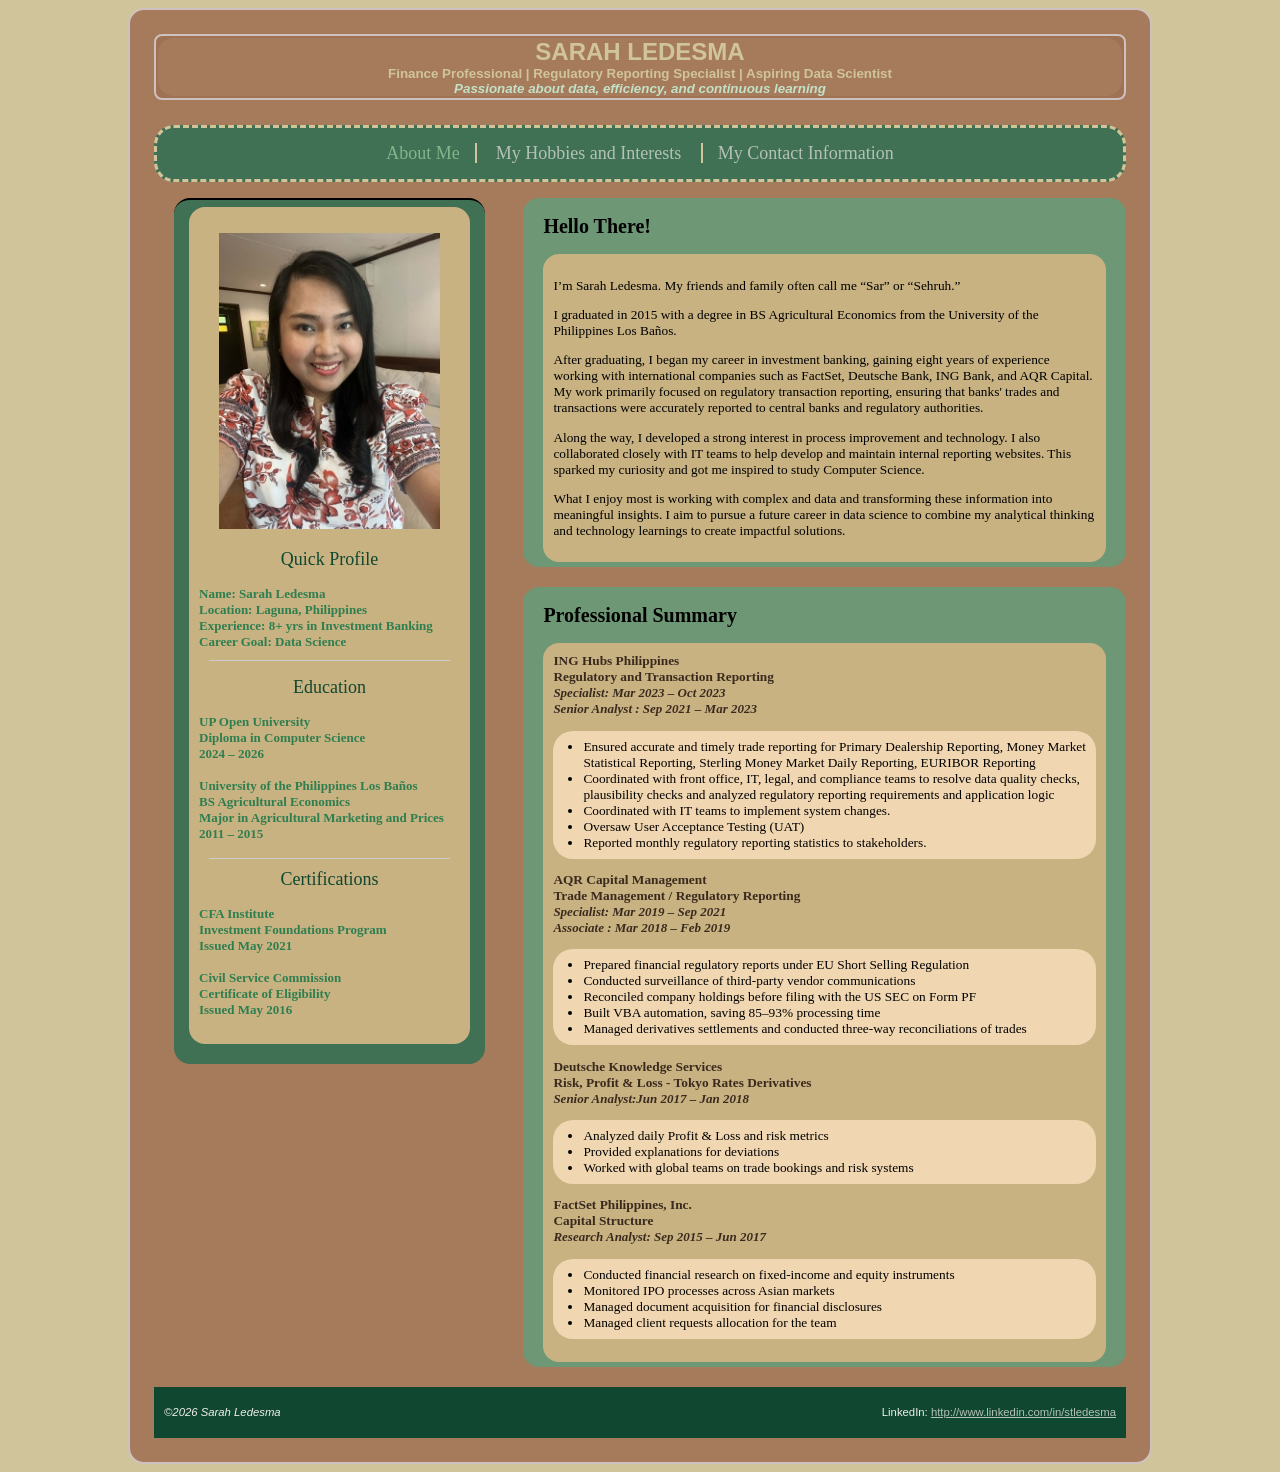
<file: index.html>
<!DOCTYPE html>
<html>

<head>
  <title>Home</title>
  <link type="text/css" rel="stylesheet" href="css/my-first-stylesheet.css" />
  <meta name="viewport" content="width=device-width, initial-scale=1.0">
</head>

<header>
  <nav>
    <h1>SARAH LEDESMA</h1>
    <p class="tagline">Finance Professional | Regulatory Reporting Specialist | Aspiring Data Scientist</p>
    <p class="add_tagline">Passionate about data, efficiency, and continuous learning</p>
  </nav>
</header>

<body>
  <nav>
    <ul>
      <li class="selected">About Me</li>
      <li><a href="hobbies-interests.html"> My Hobbies and Interests </a></li>
      <li><a href="contact-info.html"> My Contact Information</a></li>
    </ul>
  </nav>




  <aside>
    <section>
      <p>
        <img class="medium" src="images/me_me.jpg" alt="Picture of Me" />
      </p>
      <p class="profile">Quick Profile</p>
      <p>
      <p class="info">Name:<span> Sarah Ledesma</span></p>
      <p class="info">Location:<span> Laguna, Philippines</span></p>
      <p class="info">Experience:<span> 8+ yrs in Investment Banking</span></p>
      <p class="info">Career Goal:<span> Data Science</span></p>

      <hr>
      <p>
      <p class="profile">Education</p>
      <p></p>
      <p class="info">UP Open University</p>
      <p class="info">Diploma in Computer Science</p>
      <p class="info">2024 – 2026</p>
      </p>

      <p>
      <p class="info">University of the Philippines Los Baños</p>
      <p class="info">BS Agricultural Economics</p>
      <p class="info">Major in Agricultural Marketing and Prices</p>
      <p class="info">2011 – 2015</p>
      </p>

      <hr>
      <p class="profile">Certifications</p>
      <p></p>
      <p class="info">CFA Institute</p>
      <p class="info">Investment Foundations Program</p>
      <p class="info">Issued May 2021</p>
      </p>

      <p class="info">Civil Service Commission</p>
      <p class="info">Certificate of Eligibility</p>
      <p class="info">Issued May 2016</p>
      </p>
    </section>

  </aside>

  <article>
    <h1>Hello There!</h1>
    <section>

      <p>I’m Sarah Ledesma. My friends and family often call me “Sar” or “Sehruh.”</p>

      <p>I graduated in 2015 with a degree in BS Agricultural Economics from the University of the Philippines Los
        Baños. </p>

      <p>After graduating, I began my career in investment banking, gaining eight years of experience working with
        international companies such as FactSet, Deutsche Bank, ING Bank, and AQR Capital. My work primarily focused on
        regulatory transaction reporting, ensuring that banks' trades and transactions
        were accurately reported to central banks and regulatory authorities. </p>

      <p> Along the way, I developed a strong interest in process improvement and technology. I also collaborated
        closely with IT teams to help develop and maintain internal reporting websites. This sparked my curiosity and
        got me inspired to study Computer Science.</p>

      <p>What I enjoy most is working with complex and data and transforming these information into meaningful insights.
        I aim to pursue a future career in data science to combine my analytical thinking and technology learnings to
        create impactful solutions.
      </p>

  </article>

  <article>
    <h1>Professional Summary</h1>
    <section>

      <p class="company">ING Hubs Philippines</p>
      <p class="work">Regulatory and Transaction Reporting</p>
      <p class="year">Specialist: Mar 2023 – Oct 2023</p>
      <p class="year">Senior Analyst : Sep 2021 – Mar 2023</p>
      <ul>
        <li>Ensured accurate and timely trade reporting for Primary Dealership Reporting, Money Market Statistical
          Reporting, Sterling Money Market Daily Reporting, EURIBOR Reporting</li>
        <li>Coordinated with front office, IT, legal, and compliance teams to resolve data quality checks, plausibility
          checks and analyzed regulatory reporting requirements and application logic</li>
        <li>Coordinated with IT teams to implement system changes.</li>
        <li>Oversaw User Acceptance Testing (UAT)</li>
        <li>Reported monthly regulatory reporting statistics to stakeholders.</li>
      </ul>
      </p>


      <p class="company">AQR Capital Management</p>
      <p class="work">Trade Management / Regulatory Reporting</p>
      <p class="year">Specialist: Mar 2019 – Sep 2021</p>
      <p class="year">Associate : Mar 2018 – Feb 2019</p>
      <ul>
        <li>Prepared financial regulatory reports under EU Short Selling Regulation</li>
        <li>Conducted surveillance of third-party vendor communications</li>
        <li>Reconciled company holdings before filing with the US SEC on Form PF</li>
        <li>Built VBA automation, saving 85–93% processing time</li>
        <li>Managed derivatives settlements and conducted three-way reconciliations of trades</li>
      </ul>
      </p>

      <p class="company">Deutsche Knowledge Services</p>
      <p class="work">Risk, Profit & Loss - Tokyo Rates Derivatives</p>
      <p class="year">Senior Analyst:Jun 2017 – Jan 2018</p>
      <ul>
        <li>Analyzed daily Profit & Loss and risk metrics</li>
        <li>Provided explanations for deviations</li>
        <li>Worked with global teams on trade bookings and risk systems</li>
      </ul>
      </p>


      <p class="company">FactSet Philippines, Inc.</p>
      <p class="work">Capital Structure</p>
      <p class="year">Research Analyst: Sep 2015 – Jun 2017</p>
      <ul>
        <li>Conducted financial research on fixed-income and equity instruments</li>
        <li>Monitored IPO processes across Asian markets</li>
        <li>Managed document acquisition for financial disclosures</li>
        <li>Managed client requests allocation for the team</li>
      </ul>
      </p>
    </section>

  </article>



  <footer>
    <p class="copyright">©2026 Sarah Ledesma</p>
    <p class="contact">LinkedIn: <a href="http://www.linkedin.com/in/stledesma">http://www.linkedin.com/in/stledesma</a>
    </p>
  </footer>
</body>
</file>
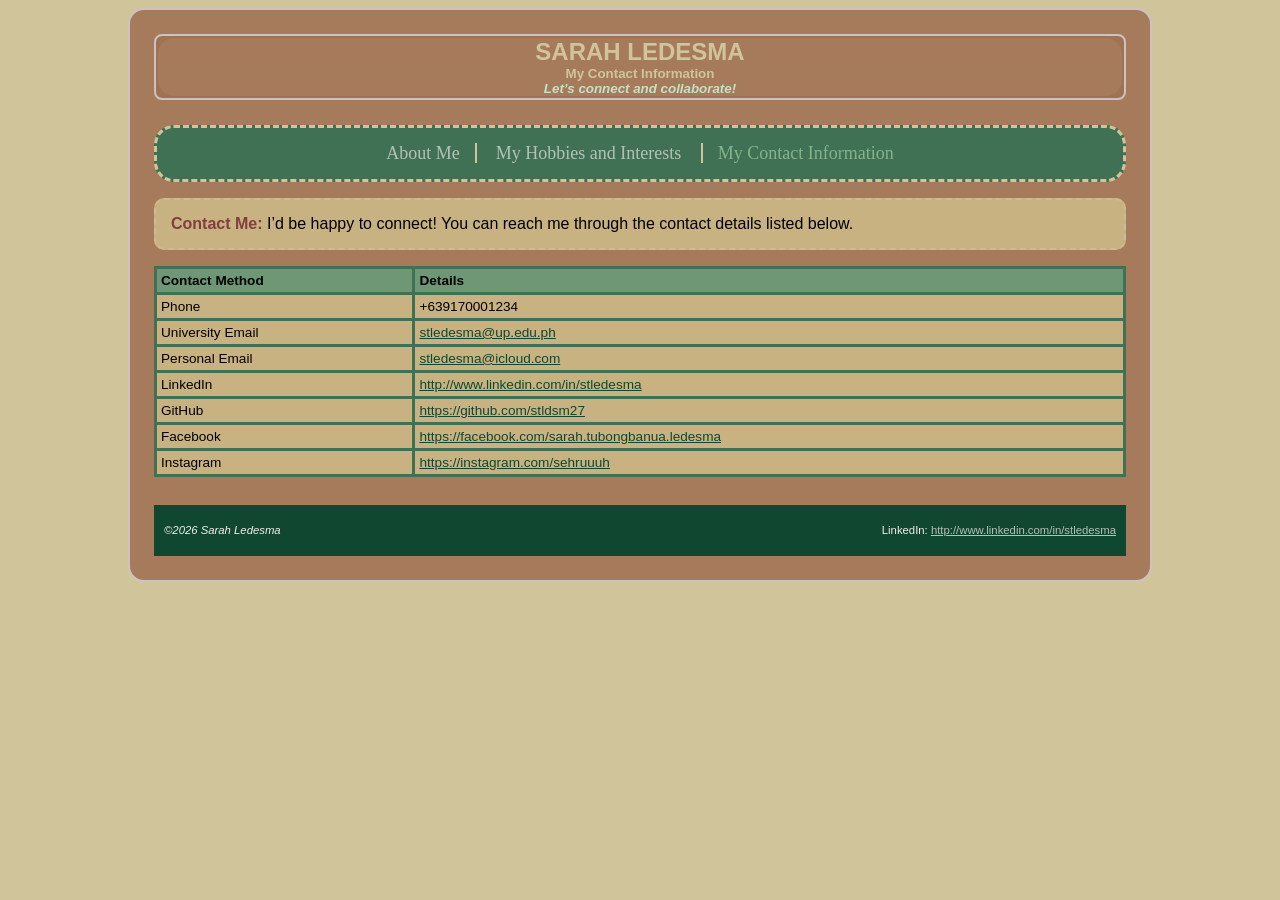
<file: contact-info.html>
<!DOCTYPE html>
<html>

<head>
  <title>My Contact Information</title>
  <link type="text/css" rel="stylesheet" href="css/my-first-stylesheet.css" />
  <meta name="viewport" content="width=device-width, initial-scale=1.0">
</head>


<header>
  <nav>
    <h1>SARAH LEDESMA</h1>
    <p class="tagline">My Contact Information</p>
    <p class="add_tagline">Let’s connect and collaborate!</p>
  </nav>
</header>

<body>
  <nav>
    <ul>
      <li><a href="index.html"> About Me</a></li>
      <li><a href="hobbies-interests.html"> My Hobbies and Interests </a></li>
      <li class="selected">My Contact Information</li>

    </ul>
  </nav>



  <p class="contact-me">
    I’d be happy to connect! You can reach me through the contact details listed below.
  </p>

  <table>
    <tr>
      <th>Contact Method</th>
      <th>Details</th>
    </tr>
    <tr>
      <td>Phone</td>
      <td>+639170001234</td>
    </tr>
    <tr>
      <td>University Email</td>
      <td><a href="mailto:stledesma@up.edu.ph">stledesma@up.edu.ph</a></td>
    </tr>
    <tr>
      <td>Personal Email</td>
      <td><a href="mailto:stledesma@icloud.com">stledesma@icloud.com</a></td>
    </tr>
    <tr>
      <td>LinkedIn</td>
      <td><a href="http://linkedin.com/in/stledesma">http://www.linkedin.com/in/stledesma</a></td>
    </tr>
    <tr>
      <td>GitHub</td>
      <td><a href="https://github.com/stldsm27">https://github.com/stldsm27</a></td>
    </tr>
    <tr>
      <td>Facebook</td>
      <td><a href="http://facebook.com/sarah.tubongbanua.ledesma">https://facebook.com/sarah.tubongbanua.ledesma</a>
      </td>
      </td>
    </tr>
    <tr>
      <td>Instagram</td>
      <td><a href="http://instagram.com/sehruuuh">https://instagram.com/sehruuuh</a></td>
    </tr>
  </table>
</body>

<footer>
    <p class="copyright">©2026 Sarah Ledesma</p>
    <p class="contact">LinkedIn: <a href="http://www.linkedin.com/in/stledesma">http://www.linkedin.com/in/stledesma</a>
    </p>
  </footer>

  
</html>
</file>
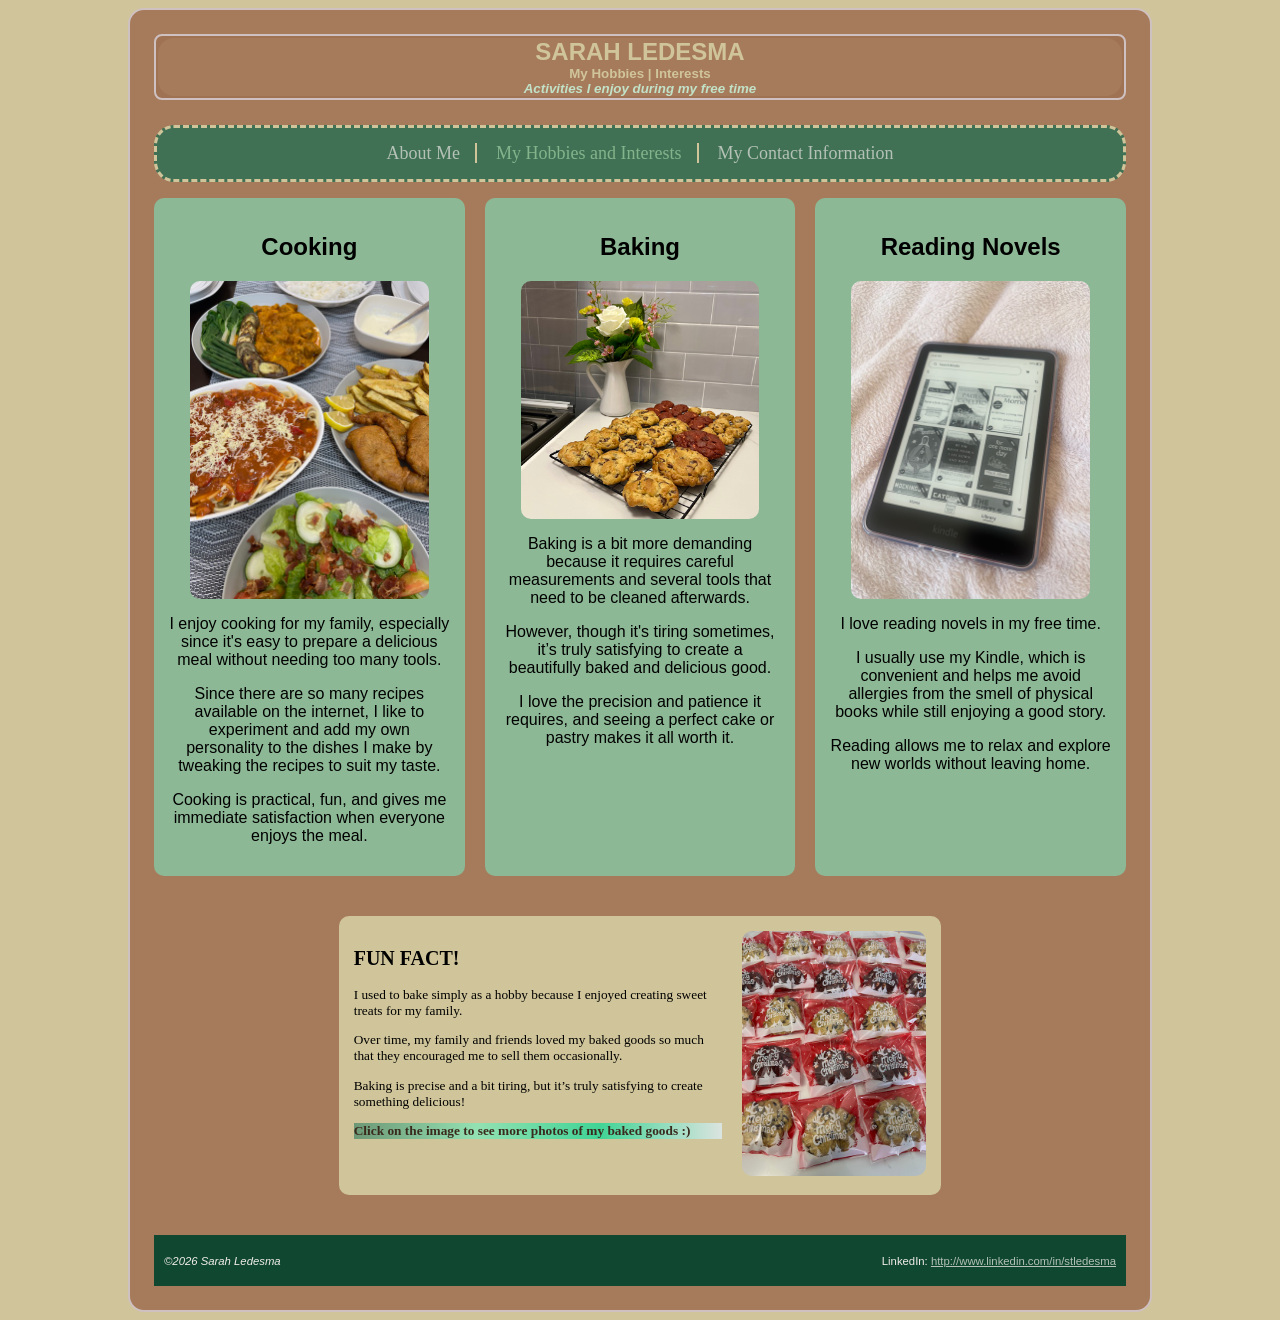
<file: hobbies-interests.html>
<!DOCTYPE html>
<html>

<head>
  <title>My Hobbies & Interests</title>
  <link type="text/css" rel="stylesheet" href="css/my-first-stylesheet.css" />
  <meta name="viewport" content="width=device-width, initial-scale=1.0">
</head>

<header>
  <nav>
    <h1>SARAH LEDESMA</h1>
    <p class="tagline">My Hobbies | Interests</p>
    <p class="add_tagline">Activities I enjoy during my free time</p>
  </nav>
</header>


<body>
  <nav>
    <ul>
      <li><a href="index.html"> About Me</a></li>
      <li class="selected">My Hobbies and Interests</li>
      <li><a href="contact-info.html"> My Contact Information</a></li>
    </ul>
  </nav>


  <div class="hobby-container">
    <div class="hobby">
      <h2>Cooking</h2>

      <img class="medium" src="images/ny.jpeg" alt="Meals I cooked" />

      <p>I enjoy cooking for my family, especially since it's easy to prepare a delicious meal
        without needing too many
        tools.</p>
      <p>Since there are so many recipes available on the internet, I like to experiment and add my own personality to
        the dishes I make by tweaking the recipes to suit my taste.</p>
      <p>Cooking is practical, fun, and gives me immediate satisfaction when everyone enjoys the meal. </p>
    </div>



    <div class="hobby">
      <h2>Baking</h2>

      <img class="medium" src="images/baked.jpg" alt="Cookies I baked" />

      <p>Baking is a bit more demanding because it requires careful measurements and several tools that need to be
        cleaned afterwards.</p>
      <p>However, though it's tiring sometimes, it’s truly satisfying to create a beautifully baked and delicious good.

      <p>I love the precision and
        patience it requires, and seeing a perfect cake or pastry makes it all worth it.</p>
    </div>



    <div class="hobby">
      <h2>Reading Novels</h2>

      <img class="medium" src="images/kindle.jpeg" alt="Cookies I baked" />

      <p>I love reading novels in my free time. </p>
      <p>I usually use my Kindle, which is convenient and helps me avoid allergies
        from the smell of physical books while still enjoying a good story.</p>
      <p>Reading allows me to relax and explore new
        worlds without leaving home.</p>

    </div>

    <article class="funfact">
      <div class="funfact-content">
        <div class="funfact-text">
          <h1>FUN FACT!</h1>
          <p>I used to bake simply as a hobby because I enjoyed creating sweet treats for my family.</p>
          <p>Over time, my family and friends loved my baked goods so much that they encouraged me to sell them
            occasionally.</p>
          <p>Baking is precise and a bit tiring, but it’s truly satisfying to create something delicious!</p>
          <p class="click">Click on the image to see more photos of my baked goods :)</p>
        </div>

        <div class="funfact-image">
          <img id="display-image" src="images/baked1.jpeg" onclick="nextImage()" alt="Baked Goods">
          <script>
            const images = [
              "images/baked1.jpeg",
              "images/baked2.jpg",
              "images/baked3.jpeg",
              "images/baked4.jpeg",
              "images/smores.jpeg"
            ];

            let currentIndex = 0;

            function nextImage() {
              currentIndex++;
              if (currentIndex >= images.length) currentIndex = 0;
              document.getElementById("display-image").src = images[currentIndex];
            }
          </script>
        </div>
      </div>
    </article>

<footer>
    <p class="copyright">©2026 Sarah Ledesma</p>
    <p class="contact">LinkedIn: <a href="http://www.linkedin.com/in/stledesma">http://www.linkedin.com/in/stledesma</a>
    </p>
  </footer>
    
</html>
</file>
<file: css/my-first-stylesheet.css>
/* = GENERAL STYLES =*/
body {
  background-color: #A67B5C;
  border: 2px solid rgb(207, 193, 193);
  font-family: sans-serif;
  border-radius: 16px;
  margin-left: auto;
  margin-right: auto;
  max-width: 1024px;
  min-width: 256px;
  padding-top: 24px;
  padding-bottom: 24px;
  padding-left: 24px;
  padding-right: 24px;
}

html {
  background: radial-gradient(circle, rgb(200, 178, 130), rgb(208, 197, 154) 50%, rgb(109, 151, 117) 50%, rgb(65, 113, 84));
  background-size: 2px 2px;
}

header {
  background-color: #9e7253;
  border: 2px solid rgb(207, 193, 193);
  text-align: left;
  border-radius: 8px;
  margin-left: auto;
  margin-right: auto;
  padding-top: 2px;
  padding-bottom: 2px;
  padding-left: 2px;
  padding-right: 2px;
  margin-bottom: 25px;

}

article {
  background-color: #6D9775;
  border-radius: 16px;
  text-align: left;
  font-size: smaller;
  padding-left: 20px;
  padding-right: 20px;
  margin-left: auto;
  margin-right: auto;
  margin-bottom: 20px;
  margin-top: auto;
  font-family: Cambria, Cochin, Georgia, Times, 'Times New Roman', serif;
}

section {
  background-color: #C8B282;
  border-radius: 16px;
  min-height: auto;
  padding: 10px;
  margin-bottom: 5px;
  margin-top: 5px;
}

aside {
  background-color: #417154;
  border-radius: 16px;
  margin-bottom: 24px;
  border-radius: 16px;
  min-height: 320px;
  padding-left: 24px;
  padding-right: 24px;
  margin-left: 20px;
  margin-right: 20px;
  text-align: center;
}

footer {
  background-color: #104730;
  color: #f1eeeb;
  display: flex;
  justify-content: space-between;
  align-items: center;
  flex-wrap: wrap;
  padding: 10px 15px;
  width: 100%;
  box-sizing: border-box;
  font-size: smaller;
}

nav {
  background-color: #A67B5C;
  border-radius: 16px;
  text-align: center;
  margin-left: auto;
  margin-right: auto;

}

header h1 {
  color: #D0C59A;
  text-align: center;
  margin-top: auto;
  margin-bottom: auto;
}

/* = NAVIGATION = */
nav ul {
  list-style-type: none;
  background-color: #417154;
  border: 3px dashed #D0C59A;
  border-radius: 20px;
  font-family: fantasy;
  font-weight: lighter;
  padding: 15px;

}

nav ul li {
  display: inline;
  border-right: 2px solid #D0C59A;
  padding-right: 15px;
  padding-left: 15px;
  font-size: large;
}

ul {
  background-color: #f0d6b1;
  padding-top: 8px;
  padding-bottom: 8px;
  border-radius: 20px;
  padding-right: 5px;
  padding-left: 30px;

}

nav ul li:last-child {
  border-right: none;
}

nav ul li a {
  text-decoration: none;
  color: #e0d5d9;
}


nav ul li a:hover {
  color: #e0d5d9;        
  background-color: #A67B5C; 
  text-decoration: underline;
  transition: background-color 0.3s, color 0.3s;
}

nav li.selected {
  color: #83b48c;
}

nav li a:hover {
  text-decoration: underline;
}

/* = FORMATTING =*/
.tagline {
  color: #D0C59A;
  text-align: center;
  font-size: smaller;
}

.add_tagline {
  color: #c2e2c8;
  text-align: center;
  font-size: smaller;
  font-style: italic;
}

.profile {
  color: #104730;
  text-align: center;
  font-size: large;
  font-weight: normal;
  font-family: fantasy;
  margin: 0;
}

.company {
  color: #3a2a1e;
  margin: 0;
  text-align: left;
  font-size: normal;
  font-weight: bold;
  font-family: Cambria, Cochin, Georgia, Times, 'Times New Roman', serif;
}

.click {
  color: #3a2a1e;
  margin: 0;
  text-align: left;
  font-size: normal;
  font-weight: bold;
  font-family: Cambria, Cochin, Georgia, Times, 'Times New Roman', serif;
  background: linear-gradient(90deg,
      #6D9775,
      #93e1b2,
      #40d496,
      #dbe4e0)
}

.work {
  color: #3a2a1e;
  margin: 0;
  text-align: left;
  font-size: normal;
  font-weight: bold;
  font-family: Cambria, Cochin, Georgia, Times, 'Times New Roman', serif;
}

.year {
  color: #3a2a1e;
  margin: 0;
  text-align: left;
  font-size: small;
  font-style: italic;
  font-weight: bold;
  font-family: Cambria, Cochin, Georgia, Times, 'Times New Roman', serif;
}

.info {
  color: #2f7e4f;
  text-align: left;
  margin: 0;
  font-size: small;
  font-weight: bold;
  font-family: Cambria, Cochin, Georgia, Times, 'Times New Roman', serif;
}

.educ {
  color: #4b6a51;
  text-align: left;
  margin: 0;
  font-size: small;
  font-weight: bold;
  font-family: Cambria, Cochin, Georgia, Times, 'Times New Roman', serif;
}

p.contact-me {
  border: 2px dashed #cfb997;
  border-radius: 10px;
  padding: 15px;
  background-color:
    #C8B282;
  font-family: 'Gill Sans', 'Gill Sans MT', Calibri, 'Trebuchet MS', sans-serif;
}

p.contact-me::before {
  color: rgb(129, 63, 63);
  content: "Contact Me:";
  font-weight: bold;
}

/* = TABLE LINKS = */
table {
  font-size: 85%;
  width: 100%;
  border-collapse: collapse;
  margin-bottom: 28px;
  

}

table a {
  transition: background-color 0.3s, color 0.3s;
}

table a:link {
  color: #104730;
}

table a:visited {
  color: #104730
}

table a:hover {
  background-color: #e8e3df;
}

th,
td {
  border: 3px solid #417154;
  padding: 4px;
  text-align: left;
}

th {
  background-color: #6D9775;
}

td {
  background-color: #C8B282;
}


/* = GENERAL LINKS = */
a:link {
  color: #b3c1b6;
}

a:visited {
  color: #a6f7b4;
}

a:hover {
  text-decoration: underline;
  background-color: #D8C3A5;
  color: #104730
  text-decoration: underline;
}

a:active {
  text-decoration: underline;
  background-color: rgb(205, 112, 112);
  color: #104730;
}

/* ---------------------------------------------------------- */

/* technical stuff - set sizing to border
box method */
html {
  box-sizing: border-box;
}

*,
*:before,
*:after {
  box-sizing: inherit;
}

/* images */
img.small {
  height: 200px;
  margin-bottom: 24px;
  margin-right: 24px;
  width: 50%;
}

img.medium {
  max-width: 360px;
  width: 85%;
}

img.large {
  width: 100%;
}


header p {
  font-size: 20px;
  font-weight: bold;
  margin-top: 0px;
  margin-bottom: 0px;
}


footer p.copyright {
  float: left;
  font-style: italic;
  color: #f1eeeb;
  font-size: smaller;
}

footer p.contact {
  text-align: right;
  color: #f1eeeb;
  font-size: smaller;
}

body.section.img {
  border: 2px solid gray;
  border-radius: 16px;
}

/* = Media Queries = */

@media all and (min-width: 600px) {
  article {
    float: right;
    width: 62%;
  }

  @media all and (max-width: 600px) {
    nav ul li {
      display: block;
      border-right: none;
      padding: 8px;
    }
  }

  aside {
    padding: 15px;
    float: left;
    border-top: 2px solid black;
    padding-top: 2px;
    width: 32%;
  }

  aside hr {
    border: none;
    border-top: 1px solid #ccc;
    margin: 10px;
  }

  footer {
    font-size: 0.85rem;
    padding: 8px 10px;
  }

}

/* = Hobbies and Interests Formatting = */

#hobbies {
  padding: 20px;
}

.hobby-container {
  display: flex;
  gap: 20px;
  flex-wrap: wrap;
}

.hobby {
  flex: 1 1 250px;
  background-color: #8db895;
  padding: 15px;
  border-radius: 10px;
  width: 30%;
  text-align: center;
}

.hobby img {
  max-width: 100%;
  height: auto;
  display: block;
  margin: 0 auto;
  cursor: pointer;
  flex-wrap: wrap;
  border-radius: 10px;
}


.funfact {
  background-color: #D0C59A;
  padding: 15px;
  border-radius: 10px;
  margin-top: 20px;
}

.funfact-content {
  display: flex;
  align-items: flex-start;
  gap: 20px;
  flex-wrap: wrap;
}

.funfact-text {
  flex: 2;
}

.funfact-image {
  flex: 1;
  text-align: center;
}

.funfact-image img {
  max-width: 100%;
  height: auto;
  border-radius: 10px;
  cursor: pointer;
}
</file>
